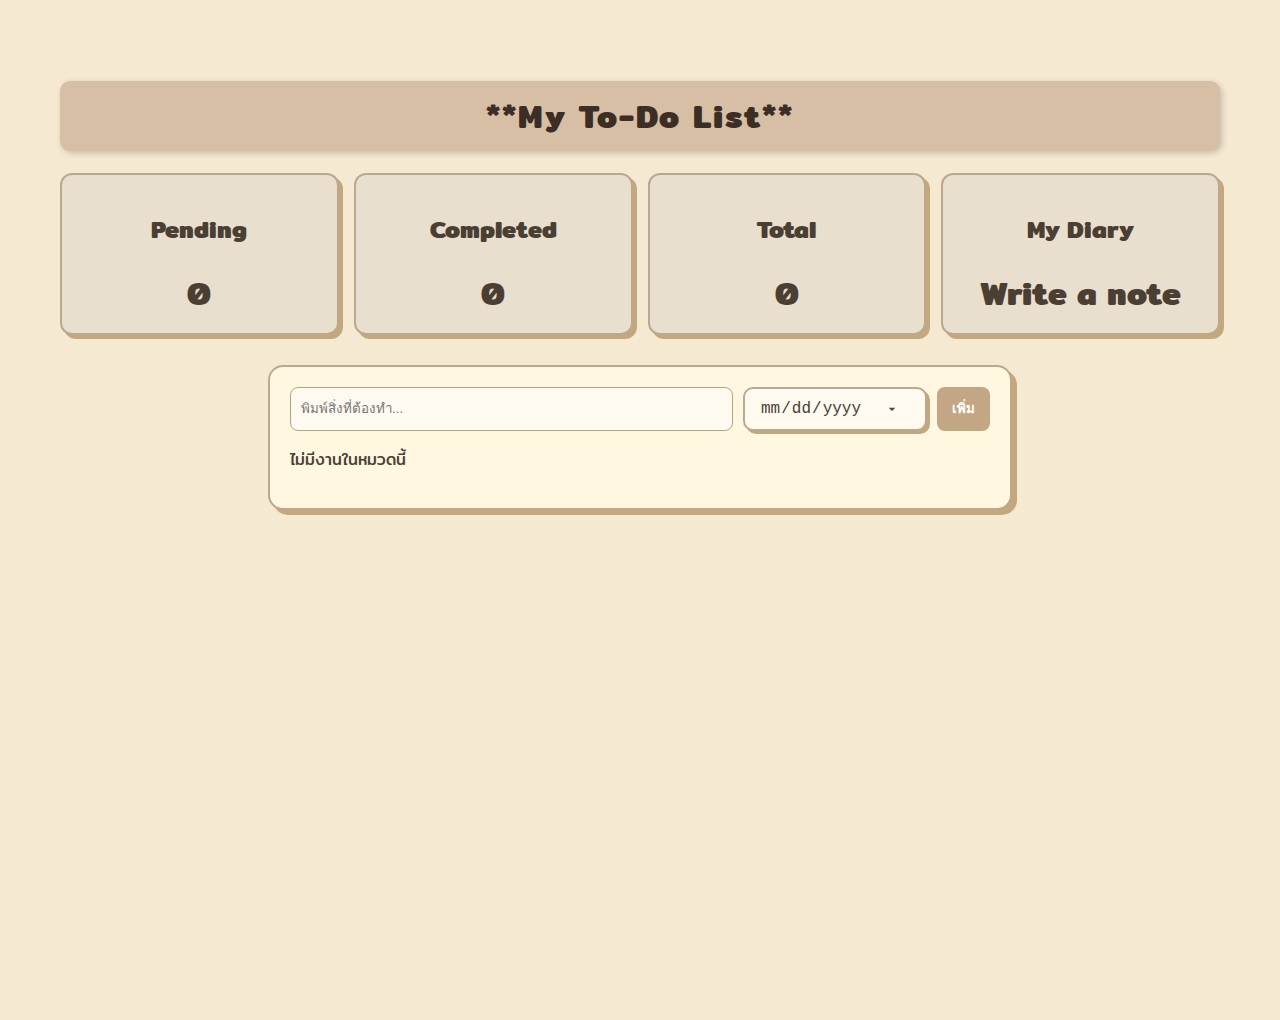
<file: index.html>
<!DOCTYPE html>
<html lang="th">
<head>
  <meta charset="UTF-8" />
  <meta name="viewport" content="width=device-width, initial-scale=1.0" />
  <title>To-Do List</title>
  <link rel="stylesheet" href="style.css">
</head>
<body>
  <h1>**My To-Do List**</h1>

  <!--  Dashboard Boxes -->
  <div class="dashboard-grid">
  <div class="dash-box pending-box" id="filterPending">
    <h2>Pending</h2>
    <p id="pendingCount">0</p>
  </div>
  <div class="dash-box done-box" id="filterDone">
    <h2>Completed</h2>
    <p id="doneCount">0</p>
  </div>
  <div class="dash-box total-box" id="filterAll">
    <h2>Total</h2>
    <p id="totalCount">0</p>
  </div>
  <div class="dash-box diary-box" id="openDiary">
    <h2>My Diary</h2>
    <p>Write a note</p>
  </div>
</div>


  <!-- To-do Input -->
  <div class="todo-container">
    <div class="input-group">
      <input type="text" id="taskInput" placeholder="พิมพ์สิ่งที่ต้องทำ...">
      <input type="date" id="dateInput">
      <button id="addBtn">เพิ่ม</button>
    </div>
    <ul id="taskList"></ul>
  </div>
  <script src="script.js"></script>
</body>
</html>
</file>
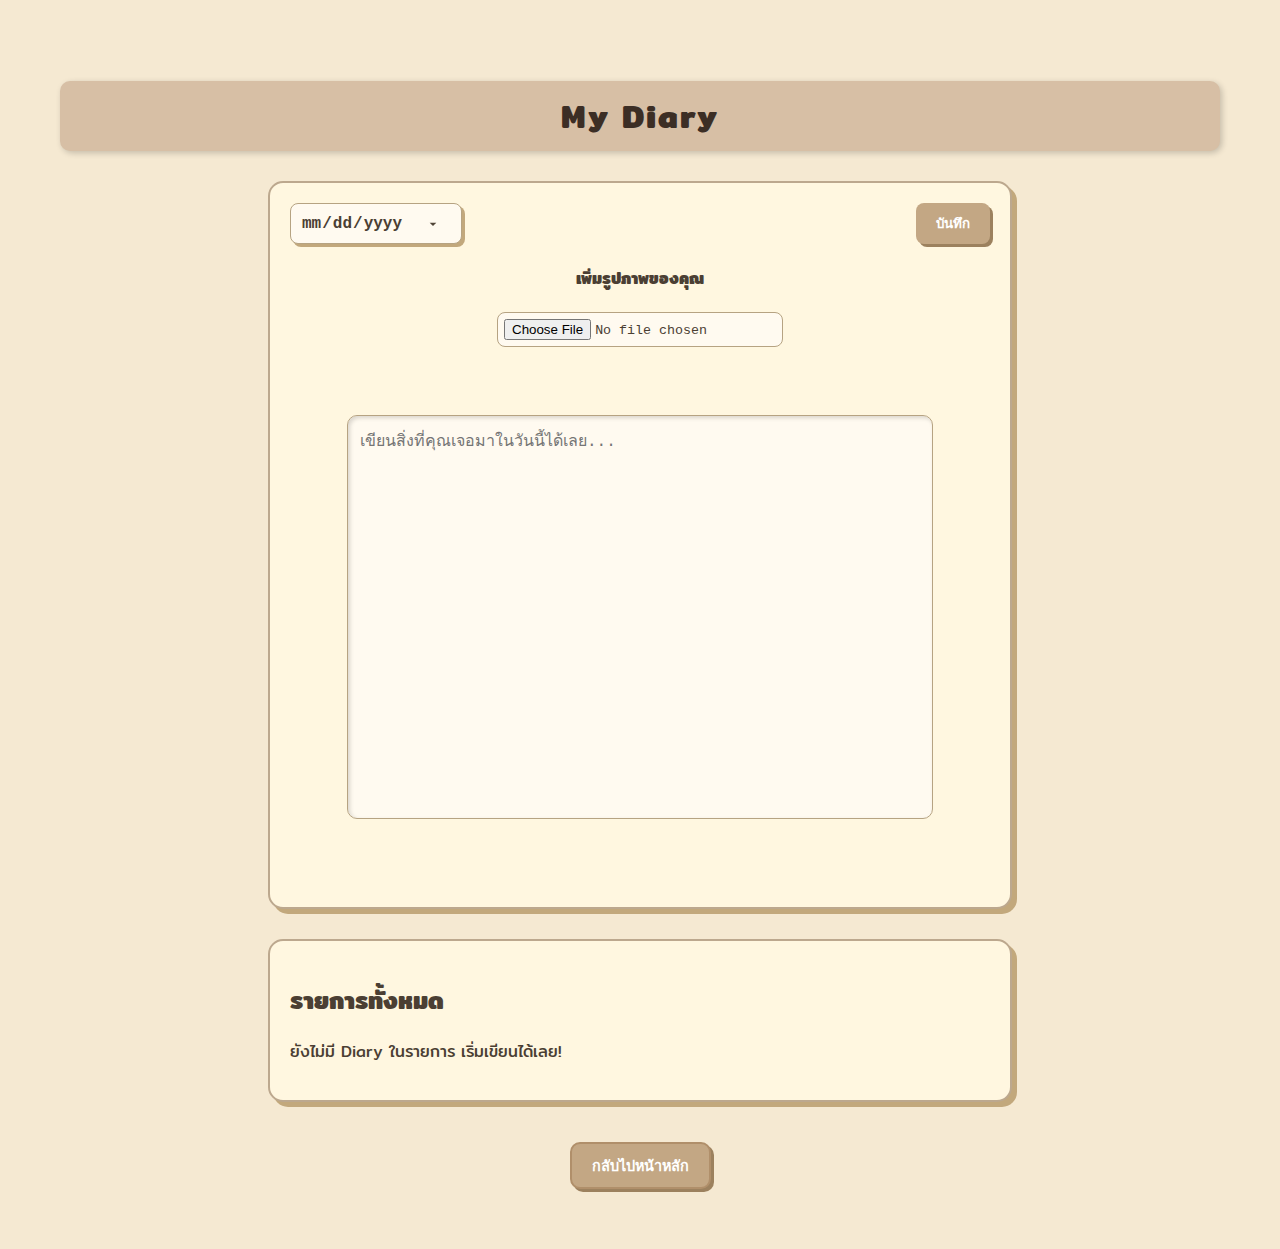
<file: diary.html>
<!DOCTYPE html>
<html lang="en">
<head>
  <meta charset="UTF-8" />
  <meta name="viewport" content="width=device-width, initial-scale=1.0" />
  <title> Diary</title>
  <link rel="stylesheet" href="style.css">
</head>
<body>
  <h1>My Diary</h1>

  <div class="diary-container">
    <div class="input-group diary-input">
      <input type="date" id="diaryDate">
      <button id="saveDiary">บันทึก</button>
    </div>

     <!-- เพิ่มรูปภาพ -->
  <div class="image-upload">
    <h4>เพิ่มรูปภาพของคุณ</h4>
    <input type="file" id="diaryImage" accept="image/*">
    <img id="previewImage" alt="Preview" style="max-width: 200px; margin-top: 10px; display: none; border-radius: 10px; border: 1px solid #ccc;">
  </div>

    <div class="text-area-box">
      <textarea id="diaryText" placeholder="เขียนสิ่งที่คุณเจอมาในวันนี้ได้เลย..." rows="10"></textarea>
    </div>
  </div>

  <div class="diary-list">
    <h2>รายการทั้งหมด</h2>
    <ul id="diaryList"></ul>
  </div>

  <footer>
    <a href="index.html" class="retro-btn">กลับไปหน้าหลัก</a>
  </footer>

  <div id="popupOverlay" class="popup-overlay">
    <div class="popup-box">
      <h3 id="popupDate"></h3>
      <p id="popupText"></p>
      <button id="closePopup">Close</button>
    </div>
  </div>

  <script src="script.js"></script>
</body>
</html>
</file>
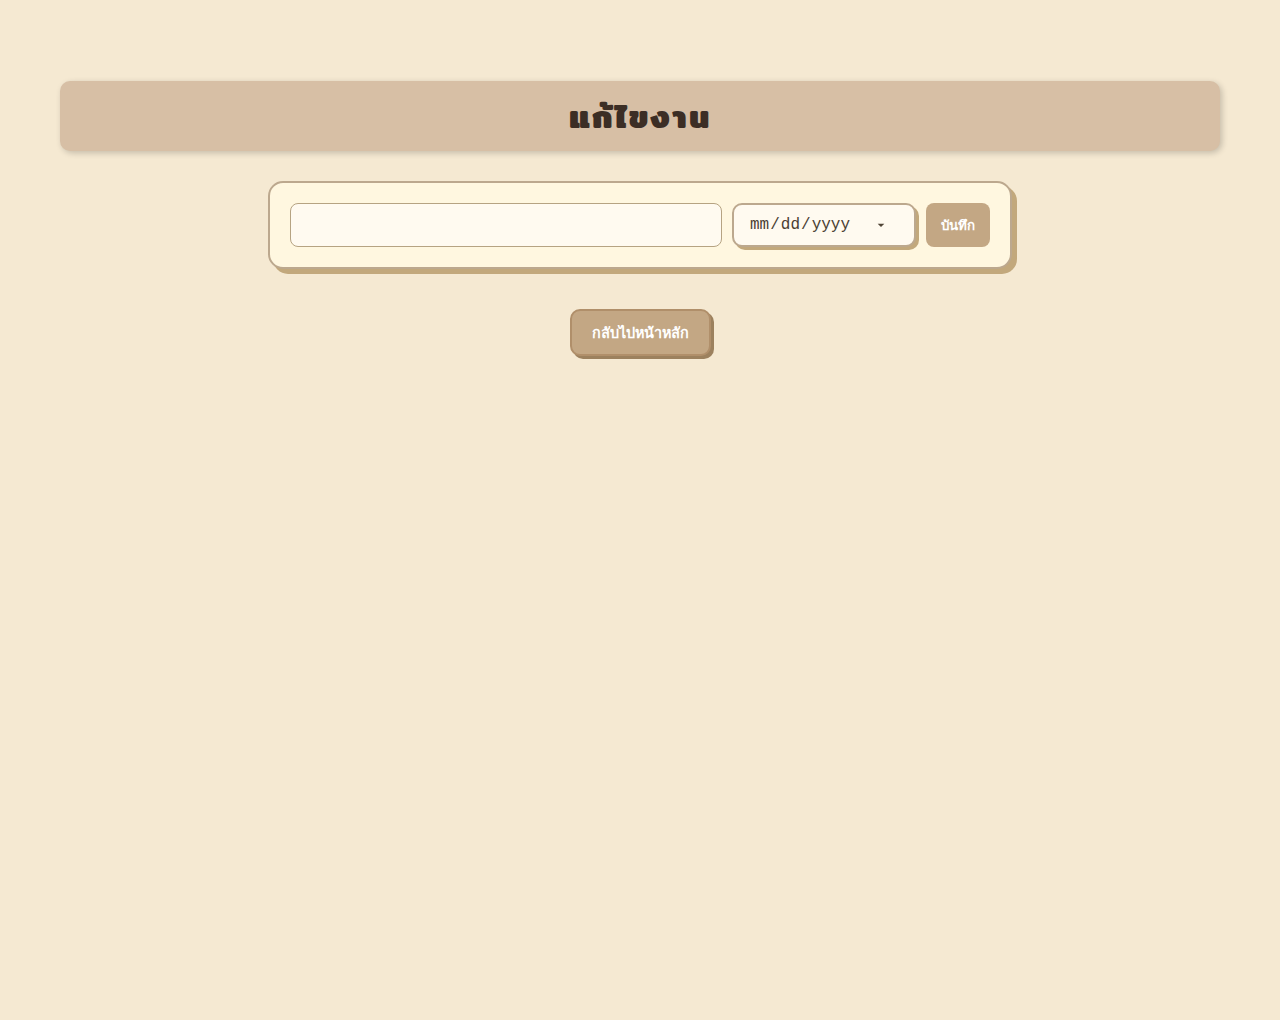
<file: edit.html>
<!DOCTYPE html>
<html lang="th">
<head>
  <meta charset="UTF-8" />
  <meta name="viewport" content="width=device-width, initial-scale=1.0" />
  <title>edit</title>
  <link rel="stylesheet" href="style.css">
</head>
<body>
  <h1>แก้ไขงาน</h1>

  <div class="todo-container">
    <div class="input-group">
      <input type="text" id="editTaskInput">
      <input type="date" id="editDateInput">
      <button id="saveBtn">บันทึก</button>
    </div>
  </div>

 <footer>
  <a href="index.html" class="retro-btn">กลับไปหน้าหลัก</a>
</footer>

<script src="script.js"></script>
</body>
</html>
</file>
<file: style.css>
@import url('https://fonts.googleapis.com/css2?family=Mitr:wght@300;400;500;600;700&display=swap');

html, body {
  font-family: 'Mitr', 'Courier New', sans-serif;
  background-color: #f5e9d2;
  color: #4b3f33;
  min-height: 100vh;
  margin: 0;
  padding: 30px;
}

/* ✅ ลบ display:flex ออกจาก body เพื่อให้ขนาด container กลับมาเท่าเดิม */

/* ส่วนหัวของแต่ละหน้า */
h1 {
  background: #d7bfa5;
  color: #3c2e25;
  padding: 10px 25px;
  border-radius: 10px;
  box-shadow: 2px 2px 6px rgba(0,0,0,0.2);
  letter-spacing: 2px;
  text-align: center;
  
}


/* ===== Dashboard ===== */
.dashboard-grid {
  display: flex;
  gap: 15px;
  margin-top: 20px;
}

.dash-box {
  flex: 1;
  text-align: center;
  padding: 15px;
  border-radius: 12px;
  box-shadow: 4px 4px 0px #c2a87c;
  cursor: pointer;
  transition: 0.3s;
  border: 2px solid #bca88e;
}

.dash-box:hover {
  transform: scale(1.05);
}

.pending-box {
  background: #e8dfcf;
}

.done-box {
  background: #e8dfcf;
}

.total-box {
  background: #e8dfcf;
  
}

.diary-box {
  background: #e8dfcf;
  
}
.diary-box:hover {
  background: #e2c8a7;
  transform: scale(1.05);
}
.pending-box:hover {
  background: #e2c8a7;
  transform: scale(1.05);
}
.done-box:hover {
  background: #e2c8a7;
  transform: scale(1.05);
}
.total-box:hover {
  background: #e2c8a7;
  transform: scale(1.05);
}

.dash-box h1 {
  margin: 0;
  color: #3c2e25;
}

.dash-box p {
  font-size: 2rem;
  margin: 0;
  color: #4b3f33;
  font-weight: bold;
}

/* ===== To-Do Area ===== */
.todo-container {
  background: #fff7e0;
  border: 2px solid #bca88e;
  border-radius: 15px;
  padding: 20px;
  width: 90%;
  max-width: 700px;  /* ✅ ปรับให้เท่ากับหน้าไดอารี่ */
  box-shadow: 5px 5px 0px #c2a87c;
  margin: 30px auto; /* ✅ ให้อยู่ตรงกลางแนวนอน และเพิ่มระยะด้านบน */
}


.input-group {
  display: flex;
  justify-content: space-between;
  gap: 10px;
  flex-wrap: wrap;
}

input[type="text"] {
  flex: 1;
  padding: 10px;
  border: 1px solid #b6a382;
  border-radius: 8px;
  background-color: #fffaf0;
  color: #4b3f33;
}

button {
  background-color: #c3a784;
  color: #fff;
  border: none;
  padding: 10px 15px;
  border-radius: 8px;
  cursor: pointer;
  font-weight: bold;
  transition: 0.2s;
}

button:hover {
  background-color: #a28563;
}

ul {
  list-style: none;
  padding: 0;
  margin-top: 15px;
}

li {
  background: #f9e4c9;
  border: 1px solid #bfa77c;
  border-radius: 8px;
  padding: 10px;
  margin-bottom: 8px;
  display: flex;
  justify-content: space-between;
  align-items: center;
}

input[type="checkbox"] {
  transform: scale(1.3);
  accent-color: #b78a5a;
  cursor: pointer;
}

.task-info {
  display: flex;
  flex-direction: column;
}

.task-date {
  font-size: 0.8em;
  color: #7a6b5a;
}

.btn-group {
  display: flex;
  gap: 5px;
}

.edit-btn {
  background: #d4a373;
}

.delete-btn {
  background: #b46363;
}

.edit-btn:hover {
  background: #b67d4e;
}

.delete-btn:hover {
  background: #9e4444;
}

.retro-btn {
  display: inline-block;
  text-decoration: none;
  background-color: #c3a784;
  color: #fff;
  padding: 10px 20px;
  border-radius: 10px;
  font-weight: bold;
  box-shadow: 3px 3px 0px #9c815e;
  border: 2px solid #b08f6a;
  transition: all 0.2s ease;
  font-family: 'Courier New', monospace;
}

.retro-btn:hover {
  background-color: #a28563;
  box-shadow: 1px 1px 0px #8a6c4f;
  transform: translateY(2px);
}

footer {
  margin-top: 40px;
  text-align: center;
  font-size: 0.9em;
  color: #6b5b4b;
}

/* ==== Diary Page ==== */
.diary-container {
  background: #fff7e0;
  border: 2px solid #bca88e;
  border-radius: 15px;
  padding: 20px;
  width: 90%;
  max-width: 700px;
  box-shadow: 5px 5px 0px #c2a87c;
  margin: 30px auto; /* ✅ ทำให้กล่องอยู่ตรงกลางแนวนอน */
}

.diary-input input[type="date"] {
  padding: 8px 10px;
  border: 1px solid #b6a382;
  border-radius: 8px;
  background-color: #fffaf0;
  color: #4b3f33;
  font-family: 'Courier New', monospace;
  font-weight: bold;
}

.diary-input button {
  background-color: #c3a784;
  color: #fff;
  padding: 10px 20px;
  border: none;
  border-radius: 8px;
  font-weight: bold;
  box-shadow: 3px 3px 0px #9c815e;
  transition: 0.2s;
}
.diary-input button:hover {
  background-color: #a28563;
  transform: translateY(1px);
}

.text-area-box {
  display: flex;
  justify-content: center;  /* จัดให้อยู่กลางแนวนอน */
  align-items: center;      /* จัดให้อยู่กลางแนวตั้ง */
  height: 60vh;             /* ความสูงเท่ากับ 60% ของหน้าจอ */
}

.text-area-box textarea {
  width: 80%;               /* ให้ textarea กว้าง 80% ของกรอบ */
  height: 70%;              /* ให้สูงพอดี */
  border-radius: 10px;
  border: 1px solid #b6a382;
  background-color: #fffaf0;
  color: #4b3f33;
  padding: 12px;
  font-family: 'Courier New', monospace;
  font-size: 1rem;
  box-shadow: inset 2px 2px 4px rgba(0, 0, 0, 0.15);
  resize: none;
}


/* ==== Diary List ==== */
.diary-list {
  background: #fff7e0;
  border: 2px solid #bca88e;
  border-radius: 15px;
  padding: 20px;
  width: 90%;
  max-width: 700px;
  box-shadow: 5px 5px 0px #c2a87c;
  margin: 30px auto; /* ✅ ให้อยู่ตรงกลางเช่นกัน */
}

.diary-list ul {
  list-style: none;
  padding: 0;
}

.diary-list li {
  background: #f9e4c9;
  border: 1px solid #bfa77c;
  border-radius: 8px;
  padding: 10px;
  margin-bottom: 8px;
  text-align: center;
  font-weight: bold;
  cursor: pointer;
  transition: 0.2s;
}

.diary-list li:hover {
  background-color: #e9d1a8;
  transform: scale(1.02);
}

/* ==== Popup ==== */
.popup-overlay {
  display: none;
  position: fixed;
  inset: 0;
  background: rgba(0, 0, 0, 0.4);
  justify-content: center;
  align-items: center;
}

.popup-box {
  background: #fff7e0;
  border: 2px solid #bca88e;
  border-radius: 15px;
  padding: 20px;
  max-width: 500px;
  text-align: center;
  box-shadow: 5px 5px 0px #c2a87c;
  animation: fadeIn 0.3s ease-in-out;
}

.popup-box h3 {
  margin-top: 0;
  color: #3c2e25;
}

.popup-box button {
  background-color: #c3a784;
  color: #fff;
  border: none;
  padding: 8px 15px;
  border-radius: 8px;
  font-weight: bold;
  cursor: pointer;
  margin-top: 15px;
}

.popup-box button:hover {
  background-color: #a28563;
}

@keyframes fadeIn {
  from { opacity: 0; transform: translateY(-10px); }
  to { opacity: 1; transform: translateY(0); }
}

.btn-group {
  display: flex;
  gap: 8px;
}

.edit-btn, .delete-btn {
  background-color: #c3a784;
  color: #fff;
  border: none;
  padding: 5px 10px;
  border-radius: 8px;
  cursor: pointer;
  font-weight: bold;
  transition: 0.2s;
  font-family: 'Courier New', monospace;
}

.edit-btn:hover {
  background-color: #b67d4e;
}

.delete-btn {
  background-color: #b46363;
}

.delete-btn:hover {
  background-color: #9e4444;
}


.image-upload {
  margin-top: 15px;
  text-align: center;
}

.image-upload input[type="file"] {
  background-color: #fffaf0;
  border: 1px solid #b6a382;
  padding: 6px;
  border-radius: 8px;
  cursor: pointer;
  font-family: 'Courier New', monospace;
}

.image-upload input[type="file"]:hover {
  background-color: #f5e9d2;
}

/* 🎨 ปรับสไตล์ input type="date" ให้เข้ากับธีม Retro */
input[type="date"] {
  appearance: none;              /* ซ่อนสไตล์เดิมของเบราว์เซอร์ */
  -webkit-appearance: none;
  -moz-appearance: none;
  background-color: #fffaf0;
  border: 2px solid #bca88e;
  border-radius: 10px;
  color: #4b3f33;
  padding: 10px 15px;
  font-family: 'Courier New', monospace;
  font-size: 1rem;
  box-shadow: 3px 3px 0px #c2a87c;
  transition: 0.2s;
  cursor: pointer;
}

input[type="date"]:hover {
  background-color: #f5e9d2;
  transform: scale(1.03);
}

input[type="date"]:focus {
  outline: none;
  box-shadow: 2px 2px 6px rgba(0, 0, 0, 0.25);
}

/* 🔽 ไอคอนลูกศร dropdown (สำหรับ Chrome / Edge / Safari) */
input[type="date"]::-webkit-calendar-picker-indicator {
  cursor: pointer;
  background-image: url('data:image/svg+xml;utf8,<svg fill="%234b3f33" height="18" viewBox="0 0 24 24" width="18" xmlns="http://www.w3.org/2000/svg"><path d="M7 10l5 5 5-5z"/></svg>');
  background-repeat: no-repeat;
  background-position: right;
  padding-right: 10px;
  filter: sepia(40%);
}

/* ==== ปรับสไตล์ Flatpickr ให้เข้ากับธีม Retro ==== */
.flatpickr-calendar {
  background: #fff7e0;
  border: 2px solid #bca88e;
  box-shadow: 5px 5px 0px #c2a87c;
  border-radius: 12px;
  font-family: 'Courier New', monospace;
  color: #4b3f33;
}

.flatpickr-months {
  background-color: #d7bfa5;
  color: #3c2e25;
  border-bottom: 2px solid #bca88e;
}

.flatpickr-monthDropdown-months,
.flatpickr-current-month span.cur-month,
.flatpickr-current-month input.cur-year {
  color: #3c2e25 !important;
  font-weight: bold;
}

.flatpickr-weekdays {
  background-color: #f5e9d2;
}

.flatpickr-weekday {
  color: #3c2e25;
  font-weight: bold;
}

.flatpickr-day {
  border-radius: 6px;
  color: #4b3f33;
  transition: 0.2s;
}

.flatpickr-day:hover {
  background-color: #e9d1a8;
}

.flatpickr-day.today {
  background-color: #d7bfa5;
  color: #fff;
  border: none;
}

.flatpickr-day.selected {
  background-color: #c3a784 !important;
  color: #fff !important;
  border: none !important;
}

.flatpickr-day.inRange,
.flatpickr-day.nextMonthDay {
  color: #9a8d7a;
}
/* สไตล์ช่องเลือกวันที่ (Flatpickr altInput) ให้ดูโค้งมนและเข้าธีม Retro */
input.flatpickr-input[readonly],
.flatpickr-input[placeholder],
input.flatpickr-input {
  background-color: #fffaf0 !important;
  border: 2px solid #bca88e !important;
  border-radius: 12px !important;
  color: #4b3f33 !important;
  font-family: 'Courier New', monospace !important;
  font-size: 1rem !important;
  padding: 10px 15px !important;
  box-shadow: 3px 3px 0px #c2a87c !important;
  transition: 0.2s;
  width: 100%;
}

input.flatpickr-input::placeholder {
  color: #8b7a66;
  opacity: 0.8;
}

input.flatpickr-input:hover {
  background-color: #f5e9d2 !important;
  transform: scale(1.03);
}

input.flatpickr-input:focus {
  outline: none;
  box-shadow: 2px 2px 6px rgba(0, 0, 0, 0.25);
}
</file>
